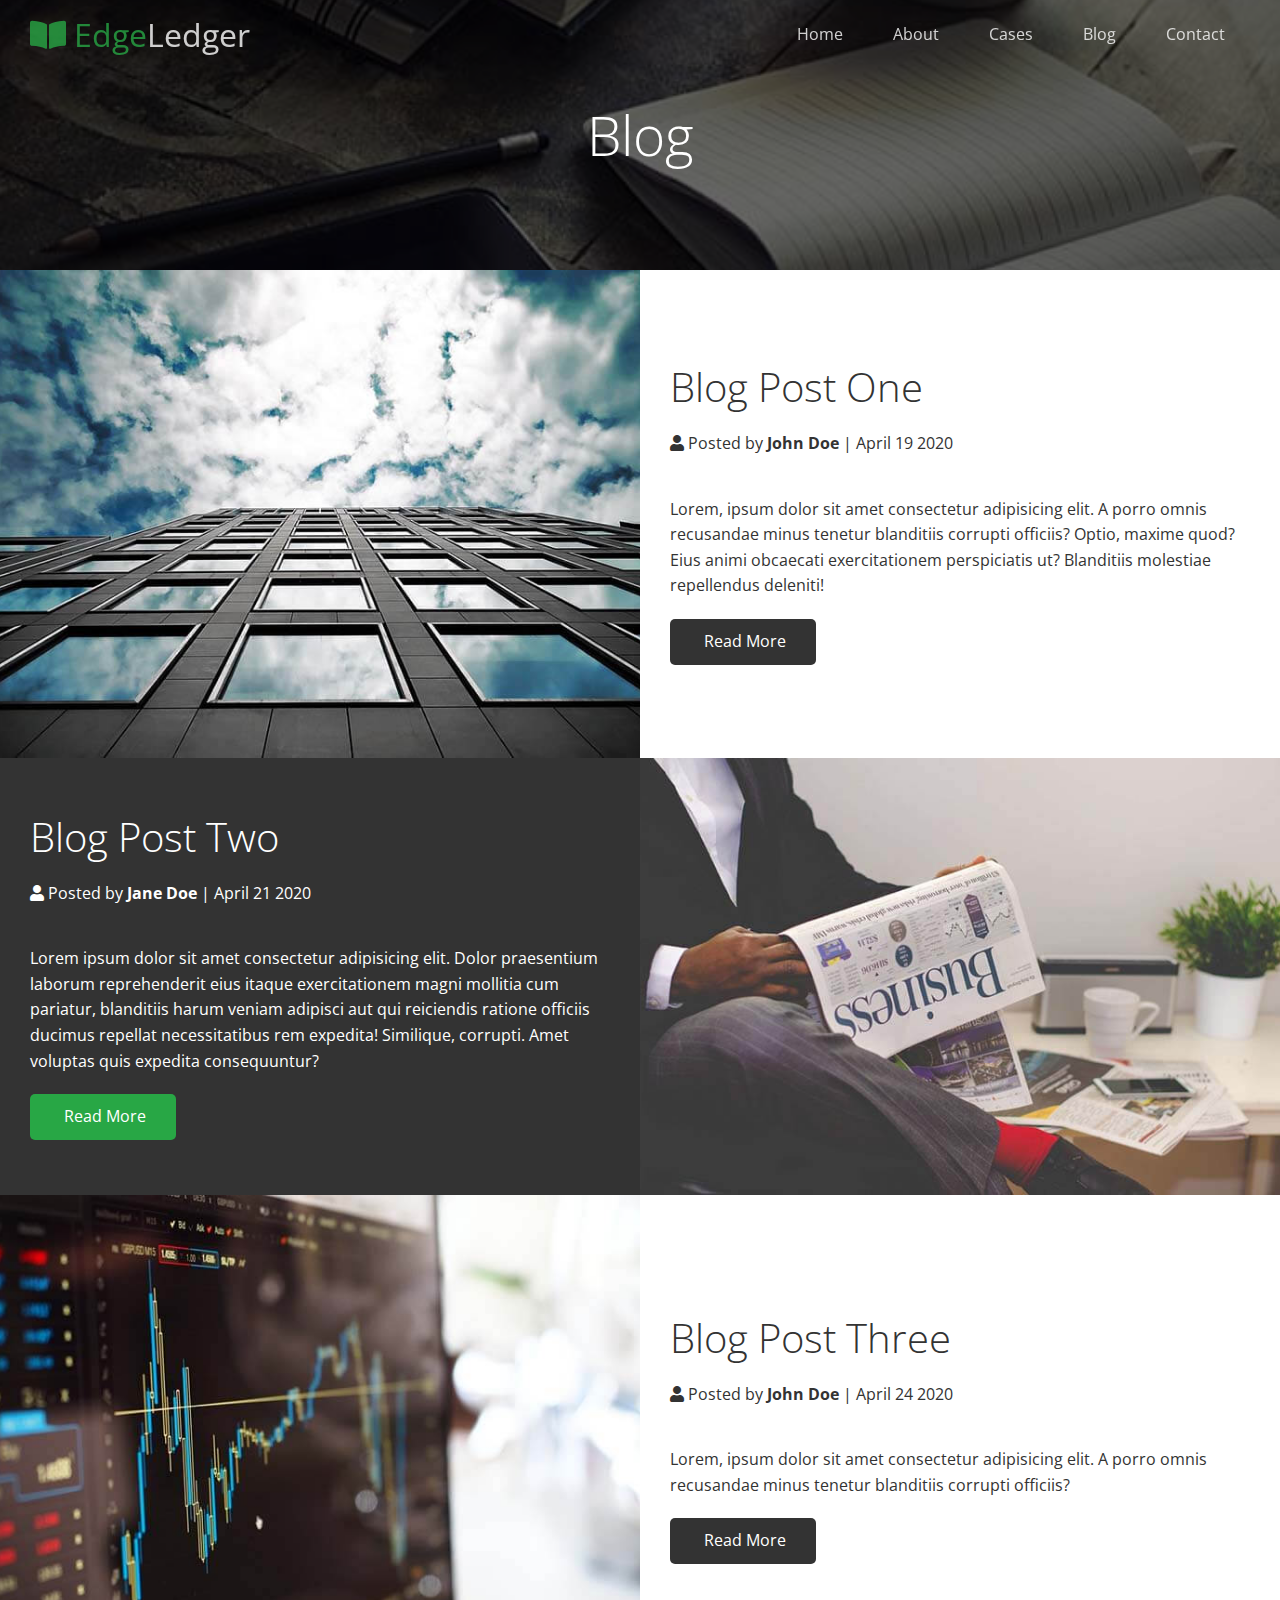
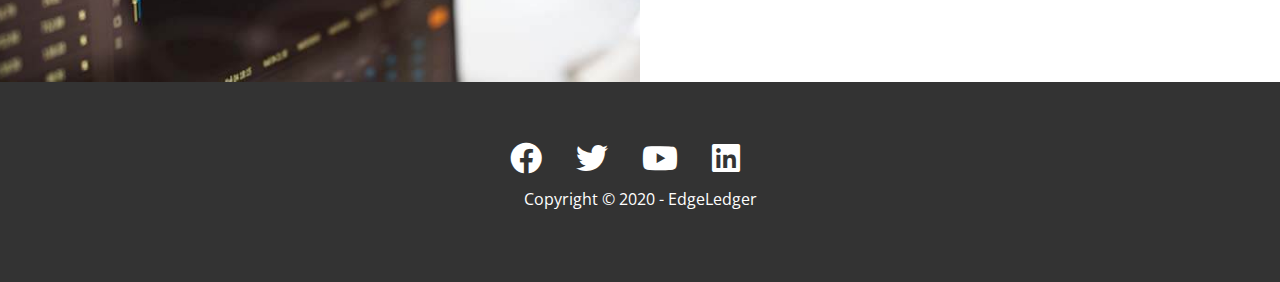
<file: blog.html>
<!DOCTYPE html>
<html lang="en">
<head>
  <meta charset="UTF-8">
  <meta name="viewport" content="width=device-width, initial-scale=1.0">
  <meta http-equiv="X-UA-Compatible" content="ie=edge">
  <link rel="stylesheet" href="https://cdnjs.cloudflare.com/ajax/libs/font-awesome/5.13.0/css/all.min.css">
  <link rel="stylesheet" href="css/utilities.css">
  <link rel="stylesheet" href="css/style.css">
  <title>Read Our Blog</title>
</head>
<body id="home">
  <header class="hero blog">
    <div class="navbar top" id="navbar">
      <h1 class="logo">
        <span class="text-primary"><i class="fas fa-book-open"></i> Edge</span>Ledger
      </h1>
      <nav>
        <ul>
          <li><a href="index.html">Home</a></li>
          <li><a href="index.html#about">About</a></li>
          <li><a href="index.html#cases">Cases</a></li>
          <li><a href="index.html#blog">Blog</a></li>
          <li><a href="index.html#contact">Contact</a></li>
        </ul>
      </nav>
    </div>

    <div class="content">
      <h1>Blog</h1>
    </div>
  </header>

  <main>
    <article class="flex-columns">
      <div class="row">
        <div class="column">
          <div class="column-1">
            <img src="img/blog/blog1.jpg" alt="">
          </div>
        </div>
        <div class="column">
          <div class="column-2 bg-light">
            <h2>Blog Post One</h2>
            <p class="meta">
              <i class="fas fa-user"></i> Posted by <strong>John Doe</strong> | April 19 2020
            </p>
            <p>Lorem, ipsum dolor sit amet consectetur adipisicing elit. A porro omnis recusandae minus tenetur blanditiis corrupti officiis? Optio, maxime quod? Eius animi obcaecati exercitationem perspiciatis ut? Blanditiis molestiae repellendus deleniti!</p>
            <a href="post.html" class="btn btn-dark">
              <i class="fas fa-chevron"></i> 
              Read More</a>
          </div>
        </div>
      </div>
    </article>

    <article class="flex-columns flex-reverse">
      <div class="row">
        <div class="column">
          <div class="column-1">
            <img src="img/blog/blog2.jpg" alt="">
          </div>
        </div>
        <div class="column">
          <div class="column-2 bg-dark">
            <h2>Blog Post Two</h2>
            <p class="meta">
              <i class="fas fa-user"></i> Posted by <strong>Jane Doe</strong> | April 21 2020
            </p>
            <p>Lorem ipsum dolor sit amet consectetur adipisicing elit. Dolor praesentium laborum reprehenderit eius itaque exercitationem magni mollitia cum pariatur, blanditiis harum veniam adipisci aut qui reiciendis ratione officiis ducimus repellat necessitatibus rem expedita! Similique, corrupti. Amet voluptas quis expedita consequuntur?</p>
            <a href="post.html" class="btn btn-light">
              <i class="fas fa-chevron"></i> 
              Read More</a>
          </div>
        </div>
      </div>
    </article>

    <article class="flex-columns">
      <div class="row">
        <div class="column">
          <div class="column-1">
            <img src="img/blog/blog3.jpg" alt="">
          </div>
        </div>
        <div class="column">
          <div class="column-2 bg-light">
            <h2>Blog Post Three</h2>
            <p class="meta">
              <i class="fas fa-user"></i> Posted by <strong>John Doe</strong> | April 24 2020
            </p>
            <p>Lorem, ipsum dolor sit amet consectetur adipisicing elit. A porro omnis recusandae minus tenetur blanditiis corrupti officiis? </p>
            <a href="post.html" class="btn btn-dark">
              <i class="fas fa-chevron"></i> 
              Read More</a>
          </div>
        </div>
      </div>
    </article>
  </main>
 

  <footer class="footer bg-dark">
    <div class="social">
      <a href="#"><i class="fab fa-facebook fa-2x"></i></a>
      <a href="#"><i class="fab fa-twitter fa-2x"></i></a>
      <a href="#"><i class="fab fa-youtube fa-2x"></i></a>
      <a href="#"><i class="fab fa-linkedin fa-2x"></i></a>
    </div>
    <p>Copyright &copy; 2020 - EdgeLedger</p>
  </footer>

  <script>
    const navbar = document.getElementById('navbar');
    let scrolled = false;

    window.onscroll = function() {
      if(window.pageYOffset > 100) {
        navbar.classList.remove('top');
        if(!scrolled) {
          navbar.style.transform = 'translateY(-90px)'
        }
        setTimeout(function(){
          navbar.style.transform = 'translateY(0)';
          scrolled = true;            
        }, 300);
      } else {
        navbar.classList.add('top');
        scrolled = false;
      }
    }
  </script>
</body>
</html>
</file>
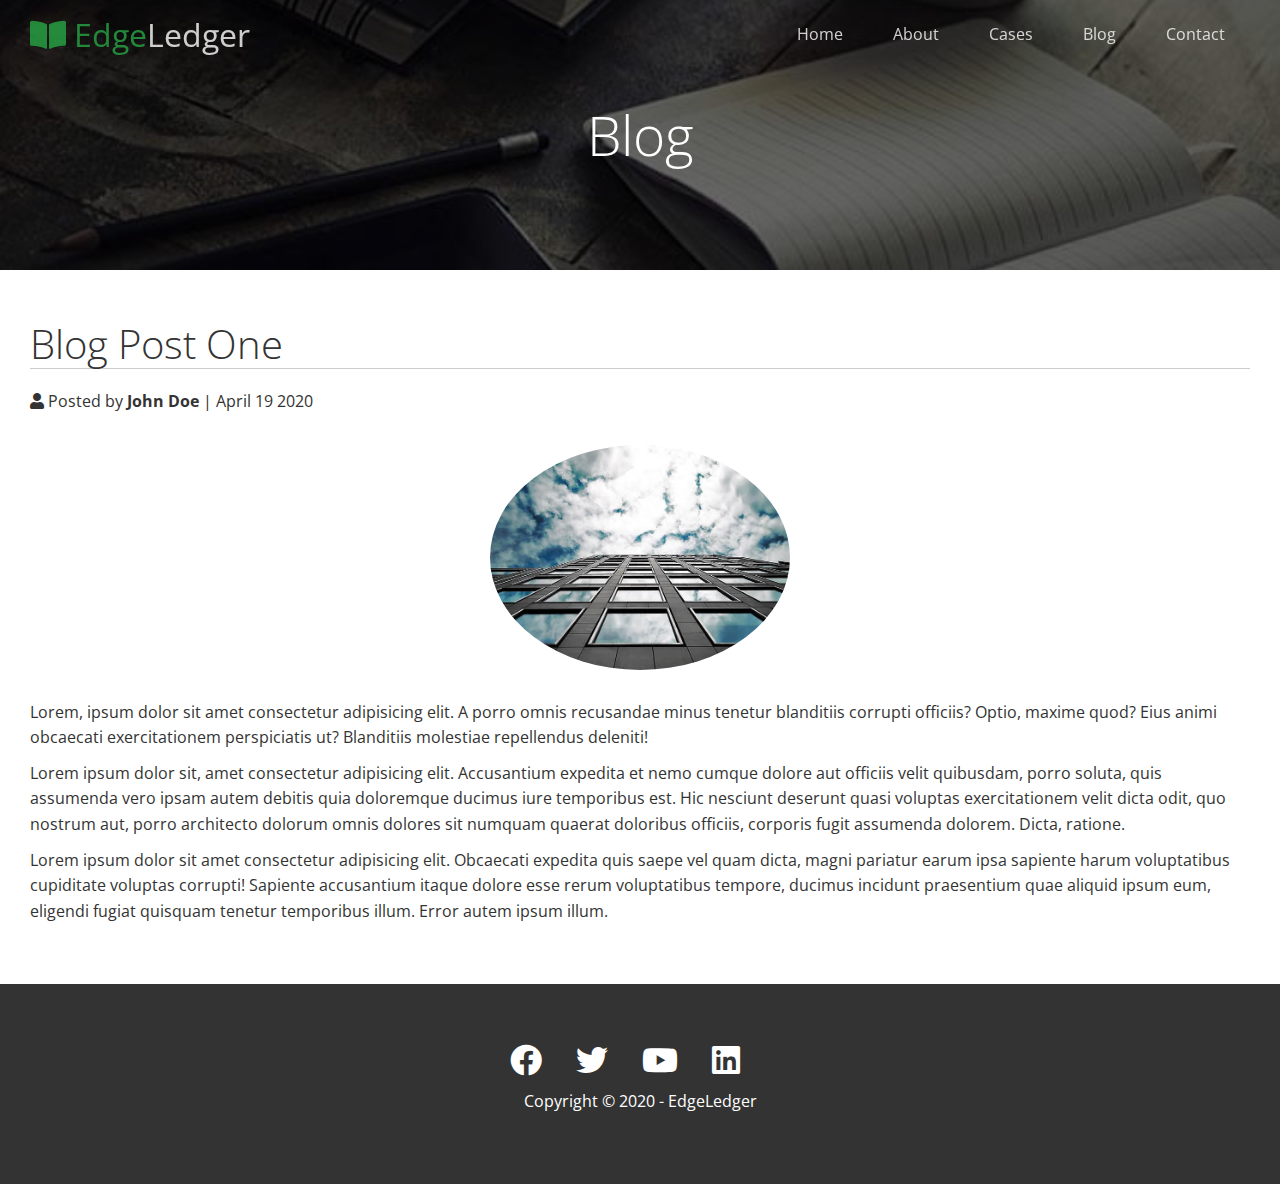
<file: post.html>
<!DOCTYPE html>
<html lang="en">
<head>
  <meta charset="UTF-8">
  <meta name="viewport" content="width=device-width, initial-scale=1.0">
  <meta http-equiv="X-UA-Compatible" content="ie=edge">
  <link rel="stylesheet" href="https://cdnjs.cloudflare.com/ajax/libs/font-awesome/5.13.0/css/all.min.css">
  <link rel="stylesheet" href="css/utilities.css">
  <link rel="stylesheet" href="css/style.css">
  <title>Post One</title>
</head>
<body id="home">
  <header class="hero blog">
    <div class="navbar top" id="navbar">
      <h1 class="logo">
        <span class="text-primary"><i class="fas fa-book-open"></i> Edge</span>Ledger
      </h1>
      <nav>
        <ul>
          <li><a href="index.html">Home</a></li>
          <li><a href="index.html#about">About</a></li>
          <li><a href="index.html#cases">Cases</a></li>
          <li><a href="index.html#blog">Blog</a></li>
          <li><a href="index.html#contact">Contact</a></li>
        </ul>
      </nav>
    </div>

    <div class="content">
      <h1>Blog</h1>
    </div>
  </header>

  <main>
    <section class="post">
      <h2>Blog Post One</h2>
      <p class="meta">
        <i class="fas fa-user"></i> Posted by <strong>John Doe</strong> | April 19 2020
      </p>
      <img src="img/blog/blog1.jpg" alt="">
      <p>Lorem, ipsum dolor sit amet consectetur adipisicing elit. A porro omnis recusandae minus tenetur blanditiis corrupti officiis? Optio, maxime quod? Eius animi obcaecati exercitationem perspiciatis ut? Blanditiis molestiae repellendus deleniti!</p>
      <p>Lorem ipsum dolor sit, amet consectetur adipisicing elit. Accusantium expedita et nemo cumque dolore aut officiis velit quibusdam, porro soluta, quis assumenda vero ipsam autem debitis quia doloremque ducimus iure temporibus est. Hic nesciunt deserunt quasi voluptas exercitationem velit dicta odit, quo nostrum aut, porro architecto dolorum omnis dolores sit numquam quaerat doloribus officiis, corporis fugit assumenda dolorem. Dicta, ratione.</p>
      <p>Lorem ipsum dolor sit amet consectetur adipisicing elit. Obcaecati expedita quis saepe vel quam dicta, magni pariatur earum ipsa sapiente harum voluptatibus cupiditate voluptas corrupti! Sapiente accusantium itaque dolore esse rerum voluptatibus tempore, ducimus incidunt praesentium quae aliquid ipsum eum, eligendi fugiat quisquam tenetur temporibus illum. Error autem ipsum illum.</p>
    </section>
  </main>
 

  <footer class="footer bg-dark">
    <div class="social">
      <a href="#"><i class="fab fa-facebook fa-2x"></i></a>
      <a href="#"><i class="fab fa-twitter fa-2x"></i></a>
      <a href="#"><i class="fab fa-youtube fa-2x"></i></a>
      <a href="#"><i class="fab fa-linkedin fa-2x"></i></a>
    </div>
    <p>Copyright &copy; 2020 - EdgeLedger</p>
  </footer>
</body>
</html>
</file>
<file: css/utilities.css>
/* Text Colors  */
.text-primary { 
  color: #28a745;
}

.text-secondary {
  color: #0284d0;
}

/* Button */
.btn {
  cursor: pointer;
  display: inline-block;
  padding: 10px 30px;
  color: #fff;
  background-color: #28a745;
  border: none;
  border-radius: 5px;
  -webkit-border-radius: 5px;
  -moz-border-radius: 5px;
  -ms-border-radius: 5px;
  -o-border-radius: 5px;
}

.btn:hover {
  opacity: 0.9;
}

.btn-primary, .bg-primary {
  background: #28a745;
  color: #fff;
}

.btn-secondary, .bg-secondary {
  background: #0284d0;
  color: #fff;
}

.btn-dark, .bg-dark {
  background: #333;
  color: #fff;
}

.btn-light .bg-light {
  background: #f4f4f4;
  color: #333;
}
.btn-outline {
  background: transparent;
  border: 1px solid #fff;
}


/* Flex Items */
.flex-items {
  display: flex;
  text-align: center;
  justify-content: center;
  align-items: center;
  height: 100%;
}

.flex-items > div {
  padding: 20px;
}

/* Flex Columns */

.flex-columns.flex-reverse .row {
  flex-direction: row-reverse;
}


.flex-columns .row {
  display: flex;
  flex-direction: row;
  flex-wrap: wrap;
  width: 100%;
}

.flex-columns .column {
  display: flex;
  flex-direction: column;
  flex-basis: 100%;
  flex: 1;
}

.flex-columns .column .column-1,
.flex-columns .column .column-2 {
  height: 100%;
}

.flex-columns img {
  width: 100%;
  height: 100%;
  object-fit: cover;
}

.flex-columns .column-2 {
  display: flex;
  flex-direction: column;
  align-items: flex-start;
  justify-content: center;
  padding: 30px;
}

.flex-columns h2 {
  font-size: 40px;
  font-weight: 100;
}

.flex-columns h4 {
  margin-bottom: 10px;
}

.flex-columns p {
  margin: 20px 0;
}

/* Section Header */
.section-header {
  padding: 30px;
  display: flex;
  flex-direction: column;
  align-items: center;
  justify-content: center;
  text-align: center;
}

.section-header h2 {
  font-size: 40px;
  margin: 20px 0;
}

.section-padding {
  padding: 20px 20px 40px;
}

/* Flex Grid */
.flex-grid .row {
  display: flex;
  flex-wrap: wrap;
  padding: 0 4px;
}

.flex-grid .column {
  flex: 25%;
  max-width: 25%;
  padding: 0 4px;
}
</file>
<file: css/style.css>
@import url('https://fonts.googleapis.com/css2?family=Open+Sans:wght@300;400&display=swap');

* {
  box-sizing: border-box;
  padding: 0;
  margin: 0;
}

body {
  font-family: 'Open Sans', sans-serif;
  background: #ffffff;
  color: #333;
  line-height: 1.6;
}

ul {
  list-style: none;
}

a {
  color: #333;
  text-decoration: none;
}

h1, h2 {
  font-weight: 300;
  line-height: 1.2;
}

p {
  margin: 10px 0;
  
}

img {
  width: 100%;
}

/* Nabar */
.navbar {
  display: flex;
  align-items: center;
  justify-content: space-between;
  background-color: #333;
  color: #fff;
  opacity: 0.8;
  width: 100%;
  height: 70px;
  position: fixed;
  top: 0px;
  padding: 0 30px;
  transition: 0.5s;
}

.navbar.top {
  background: transparent;
}

.navbar a {
  color: #fff; 
  padding: 10px 20px;
  margin: 0 5px;
}

.navbar a:hover {
  border-bottom: #28a745 2px solid;
}

.navbar ul {
  display: flex;
}

.navbar .logo {
  font-weight: 400;
}

/* Hero Header */

.hero {
  background: url("../img/home/showcase.jpg") no-repeat center center/cover;
  height: 100vh;
  position: relative;
  color: #fff;
}

.hero .content {
  display: flex;
  flex-direction: column;
  align-items: center;
  justify-content: center;
  text-align: center;
  height: 100%;
  padding: 0 20px;
}

.hero .content h1 {
  font-size: 55px;
}

.hero .content p {
  font-size: 23px;
  max-width: 600px;
  margin: 20px 0 30px;
}

.hero::before {
  content: '';
  position: absolute;
  top: 0;
  left: 0;
  width: 100%;
  height: 100%;
  background: rgba(0,0,0,0.6);
}

.hero * {
  z-index: 10;
}

.hero.blog {
  background: url('../img/home/blog.jpg') no-repeat center center/cover;
  height: 30vh;
}

/* Icons */
.icons {
  padding: 30px;
}

.icons h3 {
  font-weight: bold;
  margin-bottom: 15px;
}

.icons i { /*Green Round Back-Ground for Icons*/
  background-color: #28a745;
  color: #fff;
  padding: 1rem;
  border-radius: 50%;
  -webkit-border-radius: 50%;
  -moz-border-radius: 50%;
  -ms-border-radius: 50%;
  -o-border-radius: 50%;
  margin-bottom: 15px;
}

.cases img:hover {
  opacity: 0.7;
}

.team img {
  border-radius: 50%;
  -webkit-border-radius: 50%;
  -moz-border-radius: 50%;
  -ms-border-radius: 50%;
  -o-border-radius: 50%;
}

/* Callback Form */
.callback-form {
  width: 100%;
  padding: 20px 0;
}

.callback-form label {
  display: block;
  margin-bottom: 5px;
}

.callback-form .form-control {
  margin-bottom: 15px;
}

.callback-form input {
  width: 100%;
  padding: 4px;
  height: 40px;
  border: #f5f5f5 1px solid;
}

.callback-form input:focus {
  outline-color: #28a745;
}

.callback-form .btn {
  padding: 12px 0;
  margin-top: 20px;
} 

/* Post */

.post {
  padding: 50px 30px;
}

.post h2 {
  font-size: 40px;
  margin-bottom: 20px;
  padding-bottom: 10;
  border-bottom: #ccc solid 1px;
}

.post .meta {
  margin-bottom: 30px;
}

.post img {
  width: 300px;
  border-radius: 50%;
  display: block;
  margin: 0 auto 30px;
}

/* Footer */
.footer {
  display: flex;
  flex-direction: column;
  align-items: center;
  justify-content: center;
  text-align: center;
  height: 200px;

}

.footer a {
  color: #fff;
}

.footer a:hover {
  color: #28a745;
}

.footer .social > * {
  margin-right: 30px;
}

/* Mobile */

@media(max-width: 768px) {
  .navbar {
    flex-direction: column;
    height: 120px;
    padding: 20px;
  }

  .navbar a {
    padding: 10px 10px;
    margin: 0 3px;
  }

  .flex-items {
    flex-direction: column;
  }

  .flex-columns .column,
  .flex-grid .column {
    flex: 100%;
    max-width: 100%;
  }

  .team img {
    width: 70%;
  }
}
</file>
